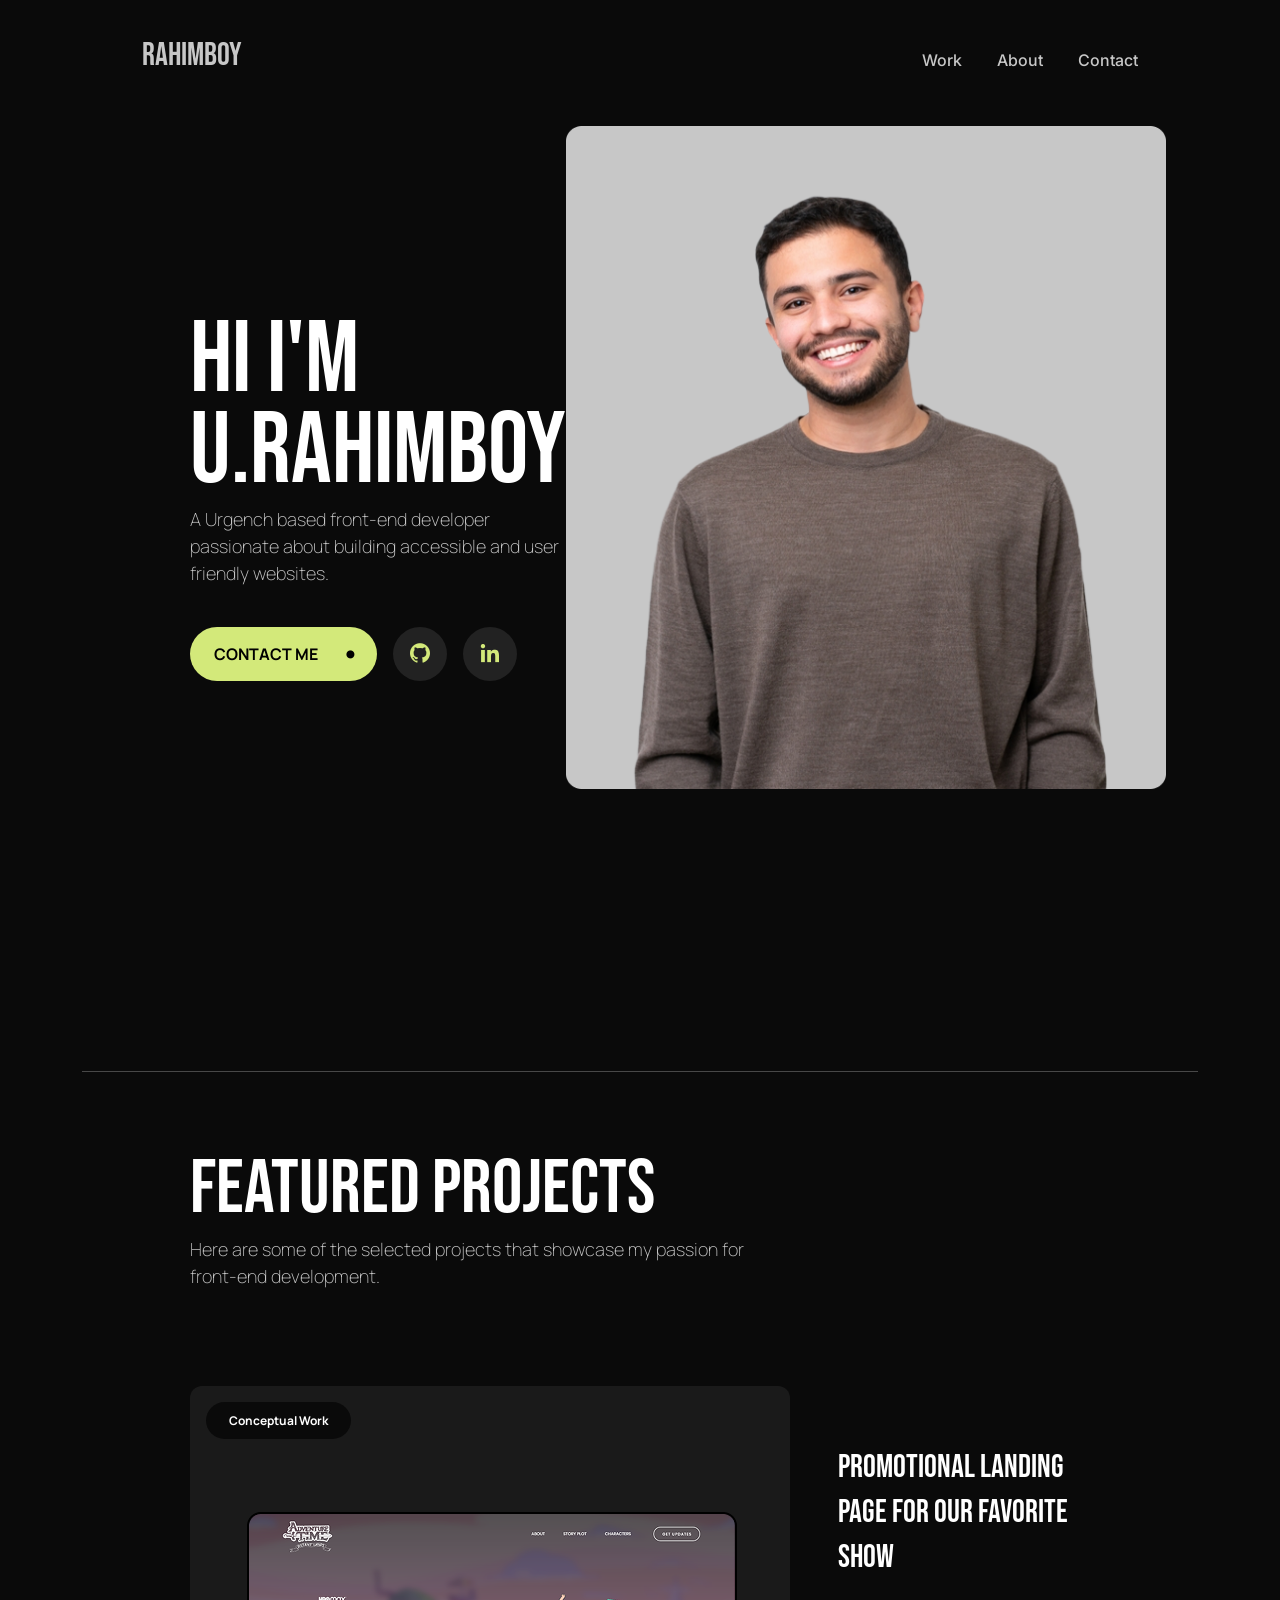
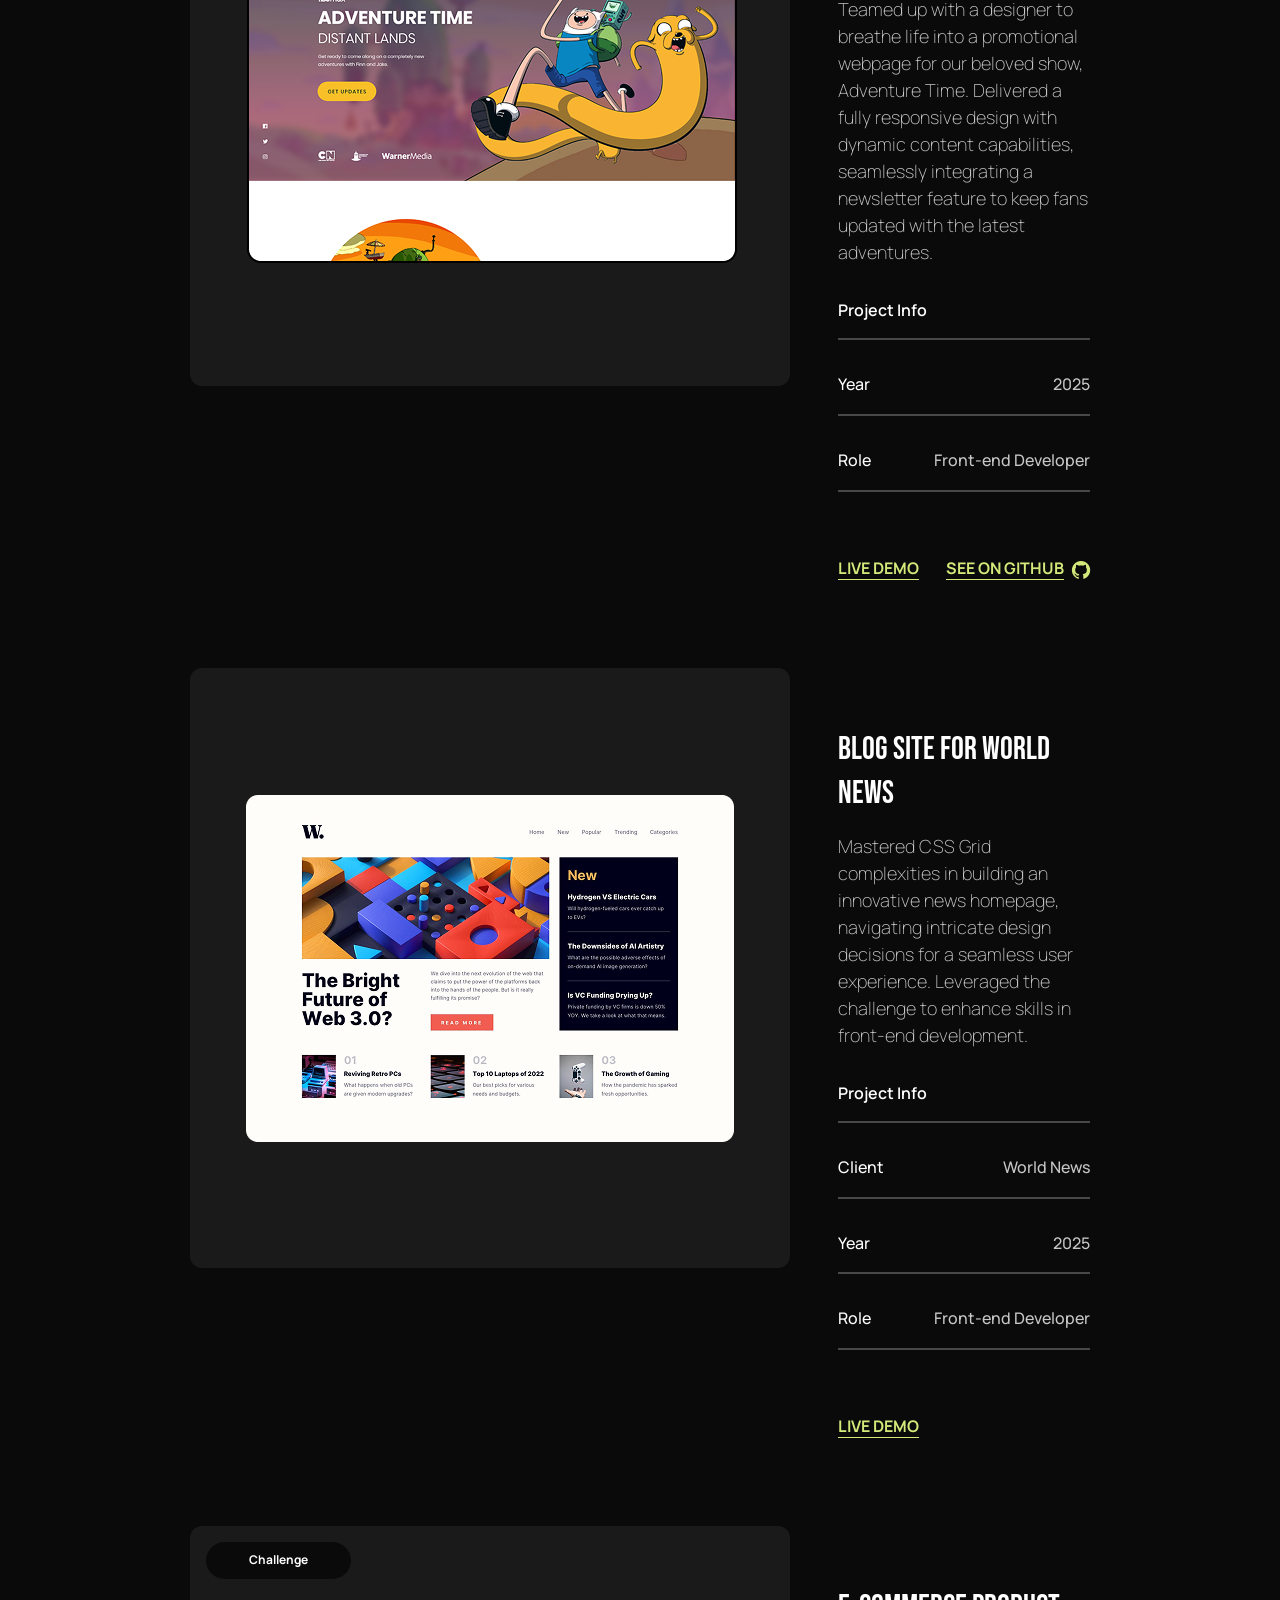
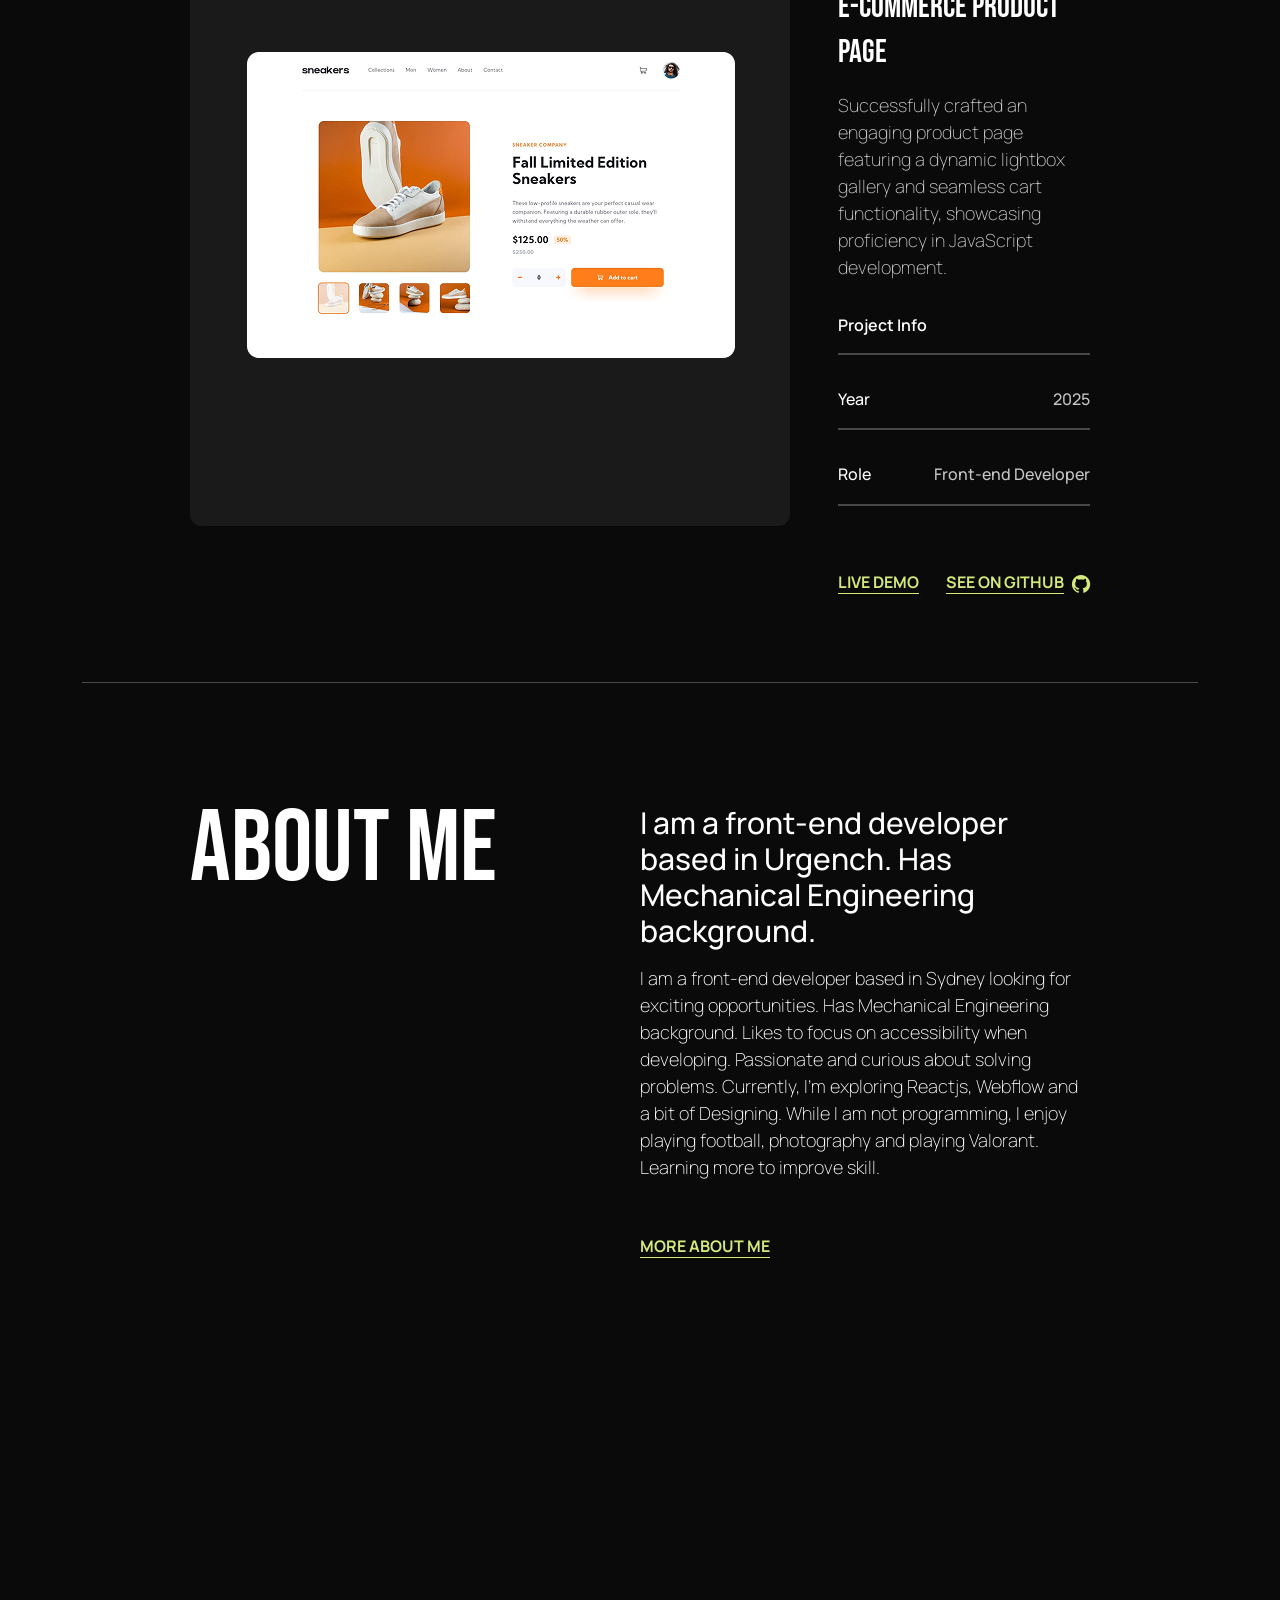
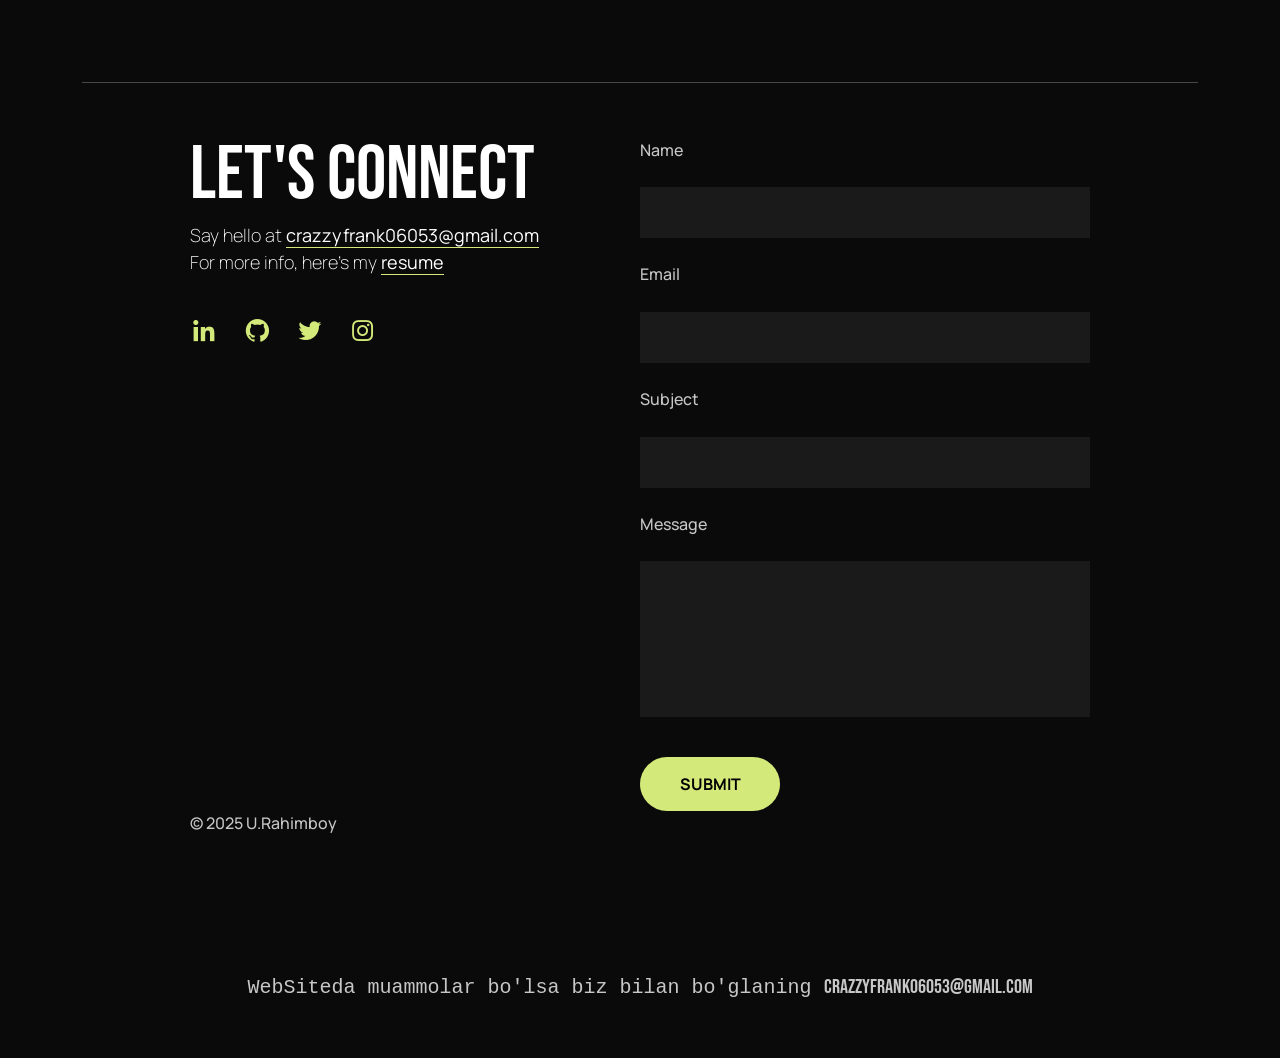
<file: index.html>
<!DOCTYPE html>
<html lang="en">

<head>
    <meta charset="UTF-8">
    <meta name="viewport" content="width=device-width, initial-scale=1.0">
    <link href='https://unpkg.com/boxicons@2.1.4/css/boxicons.min.css' rel='stylesheet'>
    <link href="https://cdn.jsdelivr.net/npm/bootstrap@5.3.3/dist/css/bootstrap.min.css" rel="stylesheet"
        integrity="sha384-QWTKZyjpPEjISv5WaRU9OFeRpok6YctnYmDr5pNlyT2bRjXh0JMhjY6hW+ALEwIH" crossorigin="anonymous">
    <link rel="stylesheet" href="style.css">
    <title>Document</title>
</head>

<body>
    <div class="container">
        <nav class="navbar">
            <h1>RAHIMBOY</h1>
            <div class="navdiv">
                <a href="#" class="nav-p">Work</a>
                <a href="about.html" class="nav-p">About</a>
                <a href="#" class="nav-p">Contact</a>
            </div>

            <div class="navdiv2" style="display: none;">
                <button class="navbar-toggler" type="button" data-bs-toggle="offcanvas"
                    style="background-color: #C7C7C7 !important;" data-bs-target="#offcanvasNavbar"
                    aria-controls="offcanvasNavbar" aria-label="Toggle navigation">
                    <span class="navbar-toggler-icon"></span>
                </button>
                <div class="offcanvas offcanvas-end" tabindex="-1" id="offcanvasNavbar"
                    aria-labelledby="offcanvasNavbarLabel">
                    <div class="offcanvas-header">
                        <h5 class="offcanvas-title" id="offcanvasNavbarLabel">Offcanvas</h5>
                        <button type="button" class="btn-close" data-bs-dismiss="offcanvas" aria-label="Close"></button>
                    </div>
                    <div class="offcanvas-body">
                        <ul class="navbar-nav justify-content-end flex-grow-1 pe-3">
                            <li class="nav-item">
                                <a class="nav-link active" aria-current="page" href="index.html">Home</a>
                            </li>
                            <li class="nav-item">
                                <a class="nav-link" href="about.html">Work</a>
                            </li>
                            <li class="nav-item">
                                <a class="nav-link" href="#">Contact</a>
                            </li>
                        </ul>
                    </div>
                </div>
            </div>
        </nav>
        <div class="main">
            <div class="main-items">
                <h1>HI I'M U.RAHIMBOY</h1>
                <p>A Urgench based front-end developer passionate about building accessible and user friendly websites.
                </p>
                <div class="main-btn">
                    <button class="main-btn1">CONTACT ME <span class="main-btn1-span">•</span></button>
                    <button class="main-btn2"><i class='bx bxl-github'></i></button>
                    <button class="main-btn2"><i class='bx bxl-linkedin'></i></button>
                </div>
            </div>
            <img src="/img/man.png">
        </div>
        <div class="center">
            <h1>Featured PROJECTS</h1>
            <p>Here are some of the selected projects that showcase my passion for <br> front-end development.</p>
            <div class="centerbox">
                <div class="bigbox1">
                    <div class="box1">
                        <div class="boxbtn1">Conceptual Work</div>
                        <img src="/img/work.png" alt="">
                    </div>
                    <div class="box11">
                        <h1>Promotional landing page for our favorite show</h1>
                        <p>Teamed up with a designer to breathe life into a promotional webpage for our beloved show,
                            Adventure Time. Delivered a fully responsive design with dynamic content capabilities,
                            seamlessly integrating a newsletter feature to keep fans updated with the latest adventures.
                        </p>
                        <h2>Project Info</h2>
                        <hr>
                        <h3>Year</h3>
                        <h4>2025</h4>
                        <hr>
                        <h3>Role</h3>
                        <h4>Front-end Developer</h4>
                        <hr>
                        <h1 class="gith1">LIVE DEMO</h1>
                        <h1 class="gith2">SEE ON GITHUB <span><i class='bx bxl-github'></i></span></h1>
                    </div>
                </div>

                <!-- ---------------- -->

                <div class="bigbox1">
                    <div class="box2">
                        <img src="/img/work2.png" alt="">
                    </div>
                    <div class="box11">
                        <h1>Blog site for World News</h1>
                        <p>Mastered CSS Grid complexities in building an innovative news homepage, navigating intricate
                            design decisions for a seamless user experience. Leveraged the challenge to enhance skills
                            in front-end development.
                        </p>
                        <h2>Project Info</h2>
                        <hr>
                        <h3>Client</h3>
                        <h4>World News</h4>
                        <hr>
                        <h3>Year</h3>
                        <h4>2025</h4>
                        <hr>
                        <h3>Role</h3>
                        <h4>Front-end Developer</h4>
                        <hr>
                        <h1 class="gith1">LIVE DEMO</h1>
                    </div>
                </div>

                <!-- ---------------- -->

                <div class="bigbox1">
                    <div class="box1">
                        <div class="boxbtn1">Challenge</div>
                        <img src="/img/work3.png" alt="">
                    </div>
                    <div class="box11">
                        <h1>E-commerce product page</h1>
                        <p>Successfully crafted an engaging product page featuring a dynamic lightbox gallery and
                            seamless cart functionality, showcasing proficiency in JavaScript development.
                        </p>
                        <h2>Project Info</h2>
                        <hr>
                        <h3>Year</h3>
                        <h4>2025</h4>
                        <hr>
                        <h3>Role</h3>
                        <h4 class="">Front-end Developer</h4>
                        <hr>
                        <h1 class="gith1">LIVE DEMO</h1>
                        <h1 class="gith2">SEE ON GITHUB <span><i class='bx bxl-github'></i></span></h1>
                    </div>
                </div>
            </div>
        </div>
        <div class="maincenter copymaincenter">
            <h1 class="maincenterh11">About Me</h1>
            <div class="mcdiv">
                <h2>I am a front-end developer based in Urgench. Has Mechanical Engineering background. </h2>
                <p class="mcdivp1">I am a front-end developer based in Sydney looking for exciting opportunities. Has
                    Mechanical
                    Engineering
                    background. Likes to focus on accessibility when developing. Passionate and curious about solving
                    problems. Currently, I'm exploring Reactjs, Webflow and a bit of Designing. While I am not
                    programming,
                    I enjoy playing football, photography and playing Valorant. Learning more to improve skill.</p>
                <p class="mcdivp2">I am a front-end developer based in Sydney looking for exciting opportunities. Has
                    Mechanical Engineering background. Likes to focus on accessibility when developing.</p>
                <h5 href="github.com/Rahimboy-252">MORE ABOUT ME</h5>
                <img src="/img/man2.png">
            </div>
        </div>
        <div class="last">
            <div class="lastbox1">
                <h1>Let's Connect</h1>
                <p>Say hello at <span>crazzyfrank06053@gmail.com</span> <br> For more info, here's my
                    <span>resume</span>
                </p>
                <i class='bx bxl-linkedin'></i>
                <i class='bx bxl-github'></i>
                <i class='bx bxl-twitter'></i>
                <i class='bx bxl-instagram'></i>
            </div>
            <div class="lastbox2">
                <p style="margin-top: 0px;">Name</p>
                <input type="text">
                <p>Email</p>
                <input type="email">
                <p>Subject</p>
                <input type="text">
                <p>Message</p>
                <input type="text" style="height: 156px;">
                <button>SUBMIT</button>
            </div>
            <h6 class="foot">© 2025 U.Rahimboy</h6>
        </div>
        <footer>
            <h1>WebSiteda muammolar bo'lsa biz bilan bo'glaning <span id="copy">crazzyfrank06053@gmail.com</span></h1>
        </footer>
    </div>

    <script>
        document.getElementById('copy').addEventListener('click', function () {

            var text = document.getElementById('copy').innerText;

            var input = document.createElement('input');
            input.value = text;
            document.body.appendChild(input);

            input.select();
            input.setSelectionRange(0, 99999);

            document.execCommand('copy');

            document.body.removeChild(input);

            alert('Matn ko\'chirildi: ' + text);
        });
    </script>

    <script src="https://cdn.jsdelivr.net/npm/@popperjs/core@2.11.8/dist/umd/popper.min.js"
        integrity="sha384-I7E8VVD/ismYTF4hNIPjVp/Zjvgyol6VFvRkX/vR+Vc4jQkC+hVqc2pM8ODewa9r"
        crossorigin="anonymous"></script>
    <script src="https://cdn.jsdelivr.net/npm/bootstrap@5.3.3/dist/js/bootstrap.min.js"
        integrity="sha384-0pUGZvbkm6XF6gxjEnlmuGrJXVbNuzT9qBBavbLwCsOGabYfZo0T0to5eqruptLy"
        crossorigin="anonymous"></script>
</body>

</html>
</file>
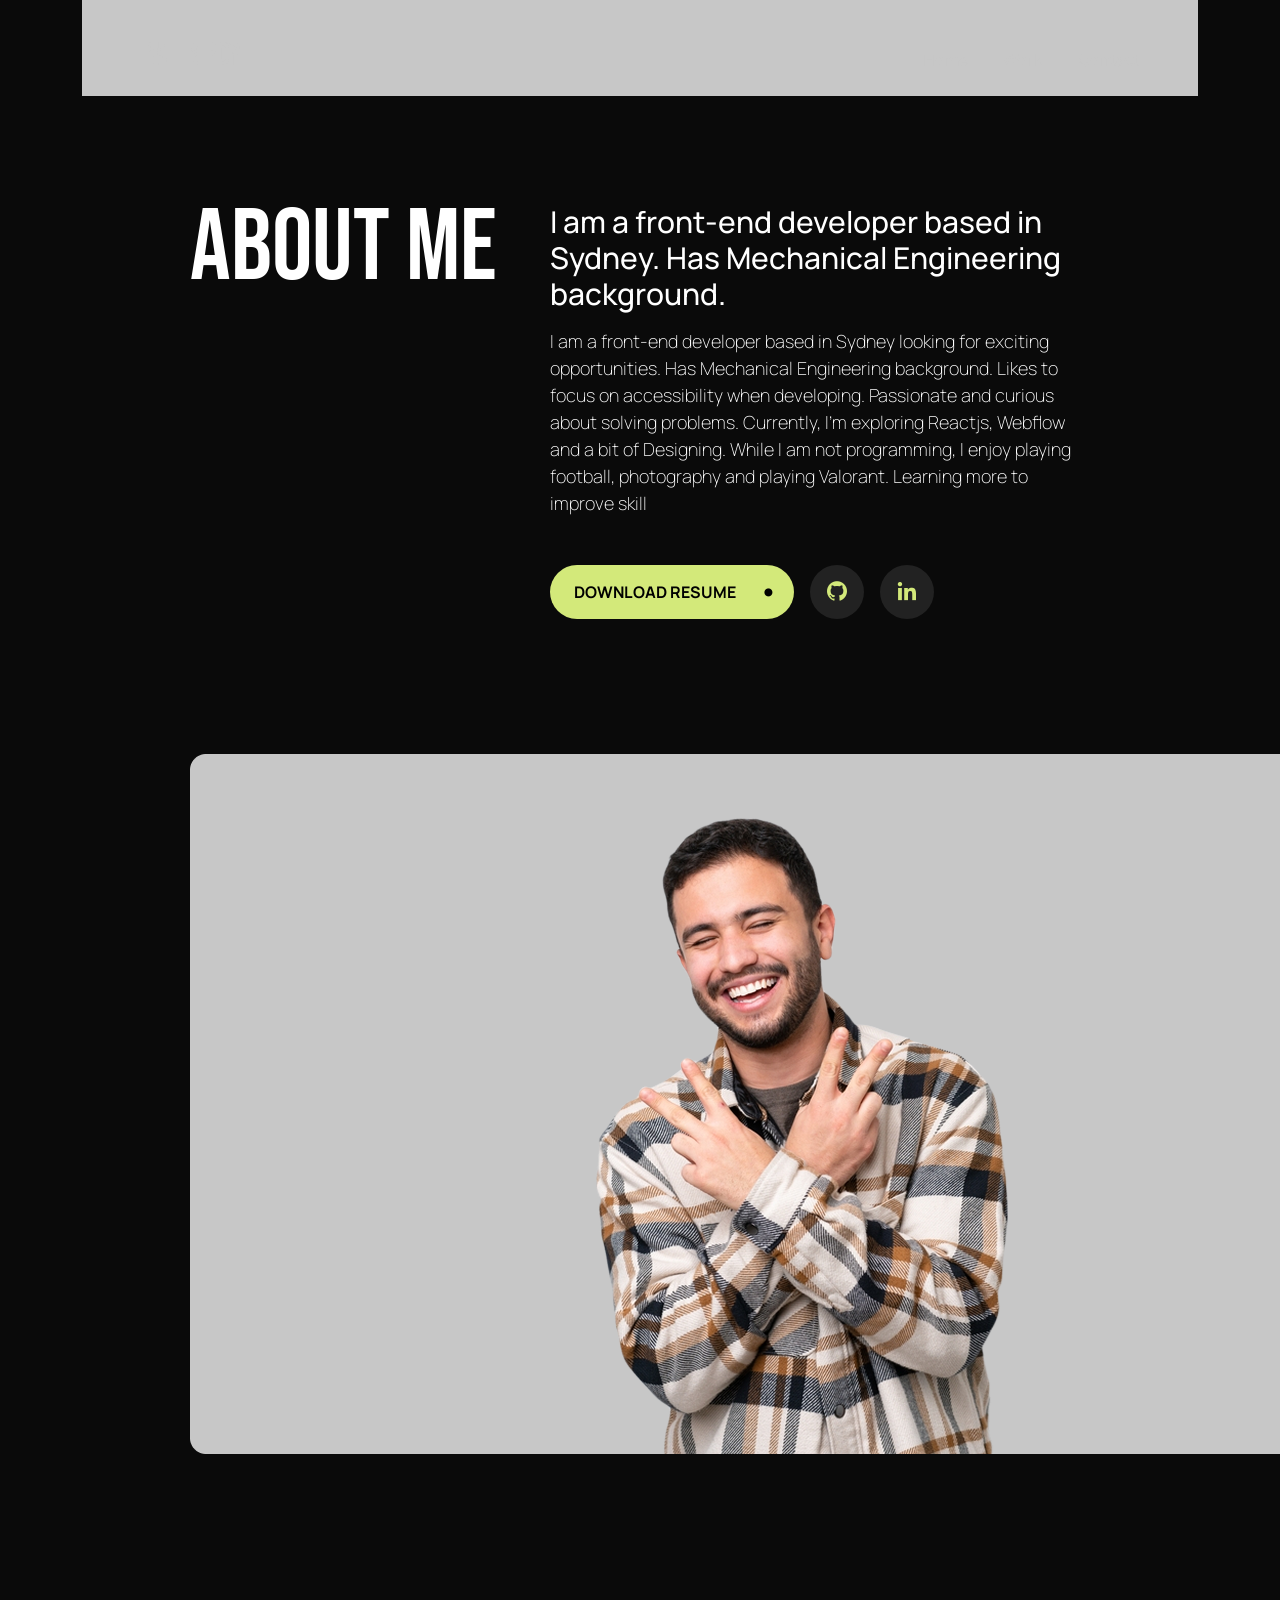
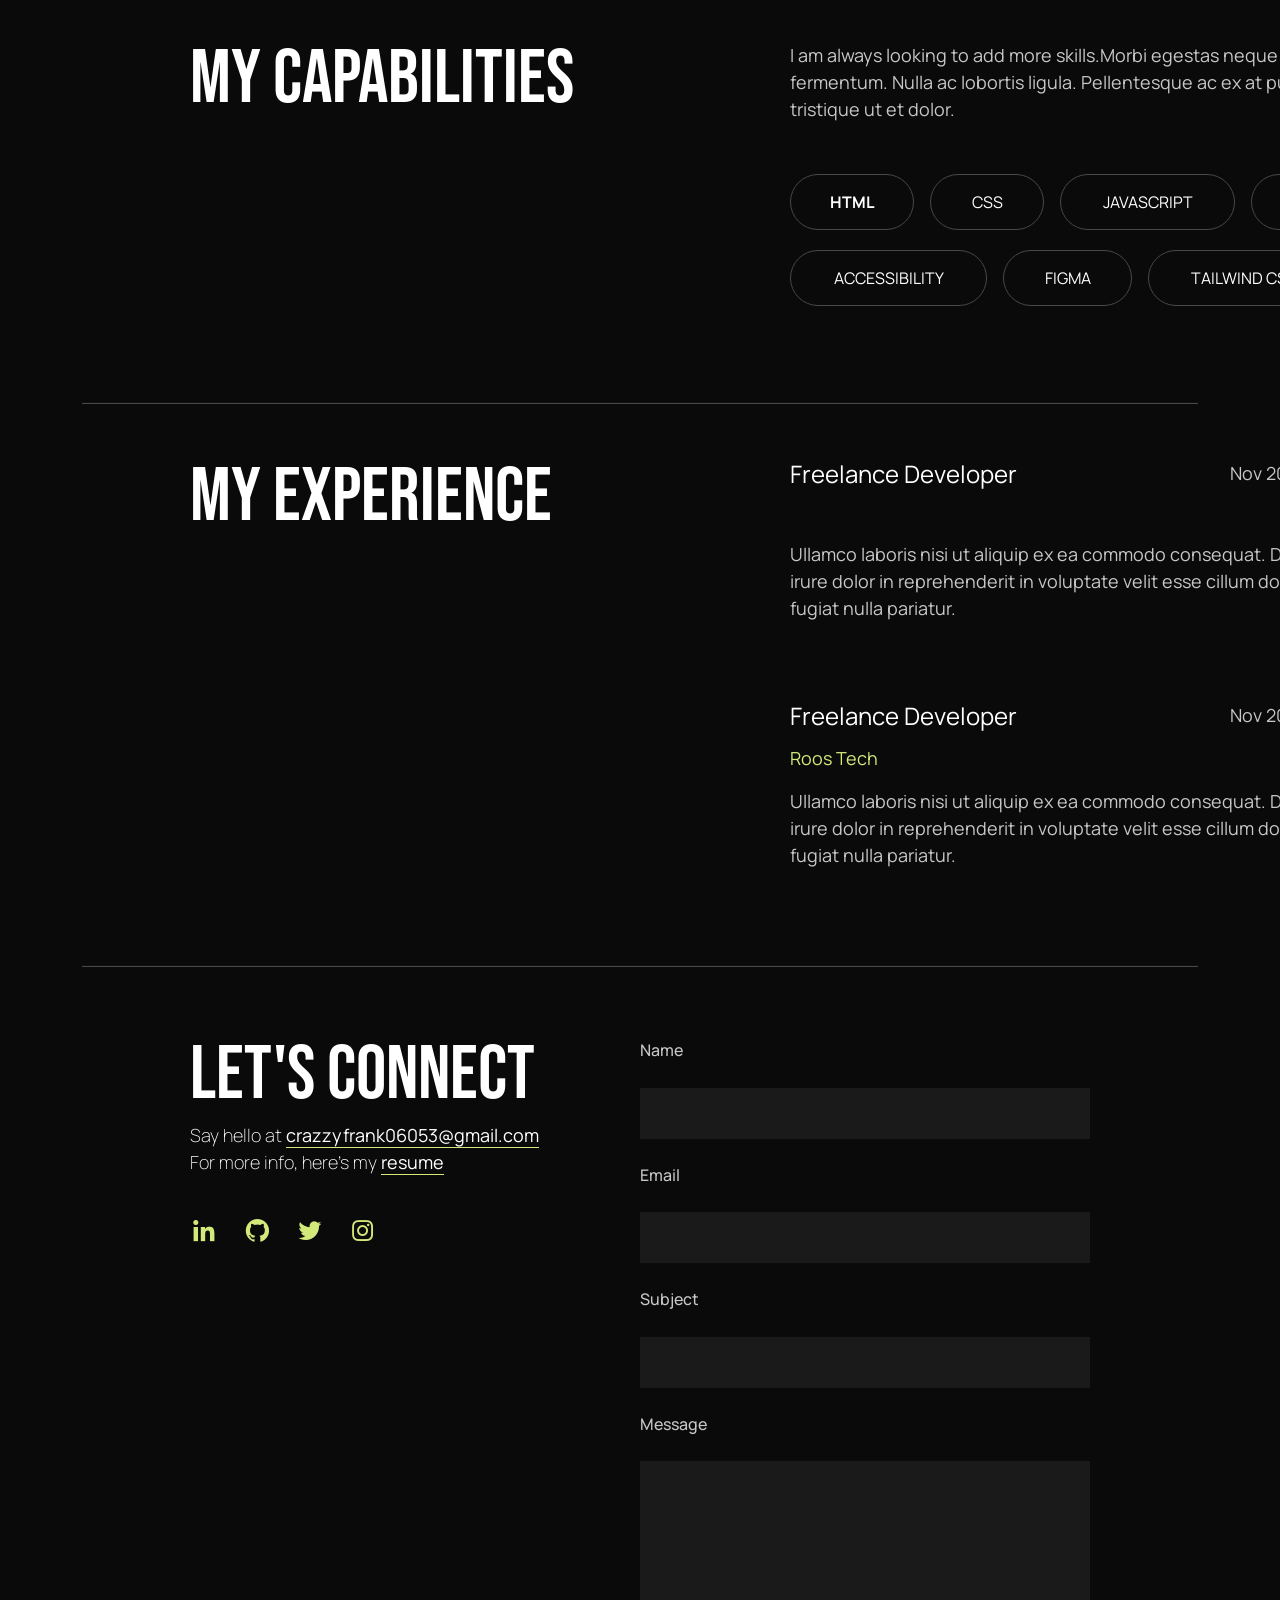
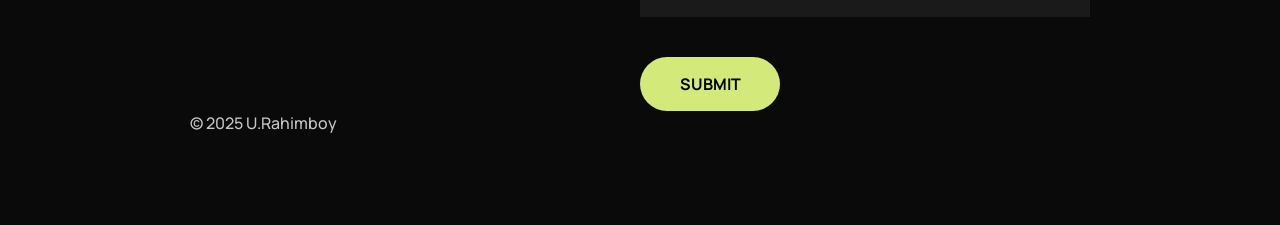
<file: about.html>
<!DOCTYPE html>
<html lang="en">

<head>
    <meta charset="UTF-8">
    <meta name="viewport" content="width=device-width, initial-scale=1.0">
    <link rel="stylesheet" href="style.css">
    <link rel="stylesheet" href="about.css">
    <link href='https://unpkg.com/boxicons@2.1.4/css/boxicons.min.css' rel='stylesheet'>
    <link href="https://cdn.jsdelivr.net/npm/bootstrap@5.3.3/dist/css/bootstrap.min.css" rel="stylesheet"
        integrity="sha384-QWTKZyjpPEjISv5WaRU9OFeRpok6YctnYmDr5pNlyT2bRjXh0JMhjY6hW+ALEwIH" crossorigin="anonymous">
    <title>Document</title>
</head>

<body style="background-color: #0a0a0a;">
    <div class="container">
        <nav class="navbar" style="background-color: #C7C7C7 !important;">
            <h1>RAHIMBOY</h1>
            <div class="navdiv">
                <a href="index.html" class="nav-p">Home</a>
                <a href="#" class="nav-p">Work</a>
                <a href="#" class="nav-p">Contact</a>
            </div>

            <!-- < ------------------------------------------------------------------------ > -->

            <div class="navdiv2" style="display: none;">
                <button class="navbar-toggler" type="button" data-bs-toggle="offcanvas"
                    style=" background-color: #fff !important;" data-bs-target="#offcanvasNavbar"
                    aria-controls="offcanvasNavbar" aria-label="Toggle navigation">
                    <span class="navbar-toggler-icon"></span>
                </button>
                <div class="offcanvas offcanvas-end" tabindex="-1" id="offcanvasNavbar"
                    aria-labelledby="offcanvasNavbarLabel">
                    <div class="offcanvas-header">
                        <h5 class="offcanvas-title" id="offcanvasNavbarLabel">Offcanvas</h5>
                        <button type="button" class="btn-close" data-bs-dismiss="offcanvas" aria-label="Close"></button>
                    </div>
                    <div class="offcanvas-body">
                        <ul class="navbar-nav justify-content-end flex-grow-1 pe-3">
                            <li class="nav-item">
                                <a class="nav-link active" aria-current="page" href="index.html">Home</a>
                            </li>
                            <li class="nav-item">
                                <a class="nav-link" href="#">Work</a>
                            </li>
                            <li class="nav-item">
                                <a class="nav-link" href="#">Contact</a>
                            </li>
                        </ul>
                    </div>
                </div>
            </div>
        </nav>

        <!-- < ------------------------------------------------------------------ > -->

        <div class="maincenter2"
            style="display: grid; grid-template-columns: 2fr 3fr; grid-template-rows: 1fr 2fr; padding: 108px 108px 108px 108px;">
            <h1 class="maincenterh12">About Me</h1>
            <div class="mcdiv2">
                <h2>I am a front-end developer based in Sydney. Has Mechanical Engineering background. </h2>
                <p>I am a front-end developer based in Sydney looking for exciting opportunities. Has Mechanical
                    Engineering background. Likes to focus on accessibility when developing. Passionate and curious
                    about solving problems. Currently, I'm exploring Reactjs, Webflow and a bit of Designing. While I am
                    not programming, I enjoy playing football, photography and playing Valorant. Learning more to
                    improve skill</p>
                <div class="main-btn" style="margin-top: 48px;">
                    <button class="main-btn1" style="width: 244px;">DOWNLOAD RESUME <span
                            class="main-btn1-span">•</span></button>
                    <button class="main-btn2"><i class='bx bxl-github'></i></button>
                    <button class="main-btn2"><i class='bx bxl-linkedin'></i></button>
                </div>
            </div>
            <div class="mcdiv3">
                <img src="./img/notbigman.png" class="notbigman">
                <img src="./img/bigman.png" class="bigman">
            </div>
        </div>
        <div class="mcdiv44">
            <div class="mcsmall1">
                <h1>My Capabilities</h1>
            </div>
            <div class="mcsmall">
                <p>I am always looking to add more skills.Morbi egestas neque eu blandit fermentum. Nulla ac
                    lobortis ligula. Pellentesque ac ex at purus faucibus tristique ut et dolor. </p>
                <div class="mbtn">
                    <div class="mm2btn">
                        <button class="mbtn1 wi">HTML</button>
                        <button class="mbtn2 wi">CSS</button>
                        <button class="mbtn3 wi">JAVASCRIPT</button>
                        <button class="mbtn4 wi">JQUERY</button>
                    </div>
                    <div class="mmbtn">
                        <button class="mbtn5 wi">ACCESSIBILITY</button>
                        <button class="mbtn6 wi">FIGMA</button>
                        <button class="mbtn7 wi">TAILWIND CSS</button>
                    </div>
                </div>

                <!-- < ---------------------- > -->

                <div class="mbtn22" style="display: none;">
                    <div class="mm2btn">
                        <button class="mbtn1 wi">HTML</button>
                        <button class="mbtn2 wi">CSS</button>
                        <button class="mbtn3 wi">JAVASCRIPT</button>
                    </div>
                    <div class="mmbtn">
                        <button class="mbtn4 wi">JQUERY</button>
                        <button class="mbtn5 wi">ACCESSIBILITY</button>
                    </div>
                    <div class="mm3btn">
                        <button class="mbtn6 wi">FIGMA</button>
                        <button class="mbtn7 wi">TAILWIND CSS</button>
                    </div>
                </div>
            </div>
        </div>
        <hr style="border-bottom: 1px solid #fff; width:100%">
        <div class="mcdiv44 mcdiv44rs">
            <div class="mcsmall1">
                <h1>My Experience</h1>
            </div>
            <div class="mcsmall mcsmallrs2">
                <p class="mp1" style="color: #FFFFFF;">Freelance Developer <span>Nov 2024 - Present</span></p>
                <p style="margin: 0;" class="mp1p">Ullamco laboris nisi ut aliquip ex ea commodo consequat. Duis aute
                    irure dolor
                    in
                    reprehenderit in
                    voluptate velit esse cillum dolore eu fugiat nulla pariatur.</p>
            </div>
            <div class="mcsmall mcsmallrs" style="grid-column-start: 2; margin-top: 80px;">
                <p class="mp1" style="color: #FFFFFF;">Freelance Developer <span>Nov 2024 - Present</span></p>
                <p class="roos">Roos Tech</p>
                <p style="margin: 0;">Ullamco laboris nisi ut aliquip ex ea commodo consequat. Duis aute irure dolor
                    in
                    reprehenderit in
                    voluptate velit esse cillum dolore eu fugiat nulla pariatur.</p>
            </div>
        </div>
        <hr style="border-bottom: 1px solid #fff; width:100%">
        <div class="last">
            <div class="lastbox1">
                <h1>Let's Connect</h1>
                <p>Say hello at <span>crazzyfrank06053@gmail.com</span> <br> For more info, here's my
                    <span>resume</span>
                </p>
                <i class='bx bxl-linkedin'></i>
                <i class='bx bxl-github'></i>
                <i class='bx bxl-twitter'></i>
                <i class='bx bxl-instagram'></i>
            </div>
            <div class="lastbox2">
                <p style="margin-top: 0px;">Name</p>
                <input type="text">
                <p>Email</p>
                <input type="email">
                <p>Subject</p>
                <input type="text">
                <p>Message</p>
                <input type="text" style="height: 156px;">
                <button>SUBMIT</button>
            </div>
            <h6 class="foot">© 2025 U.Rahimboy</h6>
        </div>
    </div>

    <script src="https://cdn.jsdelivr.net/npm/@popperjs/core@2.11.8/dist/umd/popper.min.js"
        integrity="sha384-I7E8VVD/ismYTF4hNIPjVp/Zjvgyol6VFvRkX/vR+Vc4jQkC+hVqc2pM8ODewa9r"
        crossorigin="anonymous"></script>
    <script src="https://cdn.jsdelivr.net/npm/bootstrap@5.3.3/dist/js/bootstrap.min.js"
        integrity="sha384-0pUGZvbkm6XF6gxjEnlmuGrJXVbNuzT9qBBavbLwCsOGabYfZo0T0to5eqruptLy"
        crossorigin="anonymous"></script>
</body>

</html>
</file>
<file: style.css>
@import url('https://fonts.googleapis.com/css2?family=Bebas+Neue&display=swap');
@import url('https://fonts.googleapis.com/css2?family=Bebas+Neue&family=Inter:ital,opsz,wght@0,14..32,100..900;1,14..32,100..900&display=swap');
@import url('https://fonts.googleapis.com/css2?family=Bebas+Neue&family=Inter:ital,opsz,wght@0,14..32,100..900;1,14..32,100..900&family=Manrope:wght@200..800&display=swap');

* {
    margin: 0;
    padding: 0;
    box-sizing: border-box;
    font-family: "Manrope", serif;
    font-weight: 400;
}

body {
    background-color: #0a0a0a;
}

.container {
    width: 100%;
    margin: 0 auto;
}

nav {
    display: flex;
    width: 100%;
    height: 96px;
    justify-content: space-between;
    align-items: center;
}

nav h1 {
    border-bottom-width: 1px;
    justify-content: space-between;
    padding-top: 24px;
    padding-right: 60px;
    padding-bottom: 24px;
    padding-left: 60px;
    font-family: Bebas Neue;
    font-weight: 400;
    font-size: 32px;
    line-height: 48px;
    letter-spacing: -1%;
    color: #C7C7C7;
}

footer {
    position: relative;
    left: 0;
    bottom: 0;
    right: 0;
    width: 100%;
    color: white;
    text-align: center;
    display: flex;
    align-items: center;
    justify-content: center;
    padding: 50px 0;
}

footer h1 {
    font-size: 20px;
    font-family: monospace;
    color: #C7C7C7;
}

footer h1 span {
    color: #C7C7C7;
    font-family: Bebas Neue;
}

.nav-p {
    font-weight: 500;
    font-size: 16px;
    line-height: 24px;
    letter-spacing: -3%;
    text-decoration: none;
    font-family: Inter;
    color: #C7C7C7;
}

.navdiv {
    position: relative;
    word-spacing: 32px;
    padding: 32px 60px 32px 0;
}

.main h1 {
    font-family: Bebas Neue;
    font-weight: 400;
    font-size: 101px;
    line-height: 90.9px;
    letter-spacing: 0%;
    color: #fff;
}

.main-btn {
    display: flex;
    gap: 16px;
}

.main-btn1 {
    width: 187px;
    height: 54px;
    padding-top: 20px;
    display: flex;
    align-items: center;
    padding-right: 6px;
    padding-bottom: 20px;
    padding-left: 24px;
    border-radius: 100px;
    font-weight: 700;
    font-size: 16px;
    line-height: 16px;
    letter-spacing: 0%;
    background-color: #D3E97A;
    border: 0;
}

.main-btn2 {
    border-radius: 100px;
    width: 54px;
    font-size: 24px;
    background-color: #222222;
    border: 0;
    color: #D3E97A;
    display: flex;
    justify-content: center;
    align-items: center;
}

.main {
    padding: 30px 108px 282px 108px;
    border-bottom: 1px solid #484848;
    border-width: 1px;
    display: grid;
    grid-template-columns: 1fr 1fr;
}

.main img {
    display: inline-block;
    width: 600px;
    height: 663px;
}

.main p {
    font-weight: 100;
    font-size: 18px;
    line-height: 27px;
    letter-spacing: 0%;
    color: #fff;
    margin-top: 8px;
    margin-bottom: 40px;
}

.main-btn1-span {
    font-weight: 100;
    font-size: 40px;
    margin-top: -4px;
    margin-left: 20px;
    letter-spacing: 0%;
}

.main-items {
    margin-top: 190px;
    display: inline-block;
}

.main-items p {
    font-weight: 100;
    font-size: 18px;
    line-height: 27px;
    letter-spacing: 0%;
    color: #C7C7C7;
}

.center h1 {
    font-family: Bebas Neue;
    font-weight: 400;
    font-size: 76px;
    line-height: 76px;
    letter-spacing: 0%;
    color: #fff;
}

.center p {
    font-weight: 100 !important;
    font-size: 18px;
    line-height: 27px;
    letter-spacing: 0%;
    color: #C7C7C7;
}

.center {
    padding: 80px 108px 80px 108px;
    border-bottom: 1px solid #484848;
}

.boxbtn1 {
    width: 145px;
    height: 37px;
    font-weight: 700;
    border-radius: 100px;
    gap: 10px;
    background: #0A0A0A;
    color: #fff;
    font-size: 12px;
    display: flex;
    align-items: center;
    justify-content: center;
    margin-left: -41px;
}

.box1 {
    width: 600px;
    height: 600px;
    background: #1A1A1A;
    padding: 16px 57px 127px 57px;
    margin-top: 80px;
    border-radius: 12px;
}

.box1 img {
    margin: 73px 57px 0 0;
}

.box2 {
    width: 600px;
    height: 600px;
    background: #1A1A1A;
    padding: 127px 56px;
    margin-top: 80px;
    border-radius: 12px;
}

.box11 h1 {
    font-weight: 500;
    font-size: 32px;
    line-height: 44.8px;
    letter-spacing: 0%;
}

.box11 p {
    font-weight: 100 !important;
    font-size: 18px;
    line-height: 27px;
    letter-spacing: 0%;
    margin-top: 16px;
    color: #C7C7C7;
}

.box11 {
    float: right;
    margin: 140px 0 0 48px;
}

.bigbox1 {
    display: grid;
    grid-template-columns: 1fr 1fr;
}

.box11 h2 {
    font-weight: 600;
    font-size: 16px;
    line-height: 24px;
    letter-spacing: 0%;
    color: #fff;
    margin-top: 32px;
}

.box11 hr {
    margin-top: 16px;
    border: 1px solid #fff;
}

.box11 h3 {
    font-weight: 500;
    font-size: 16px;
    line-height: 25.6px;
    letter-spacing: 0%;
    color: #fff;
    margin: 16px 0 0 0;
    display: inline-block;
}

.box11 h4 {
    font-weight: 500;
    font-size: 16px;
    line-height: 25.6px;
    letter-spacing: 0%;
    color: #C7C7C7;
    margin: 16px 0 0 0;
    float: right;
}

.gith1 {
    font-family: Manrope !important;
    font-weight: 700 !important;
    font-size: 16px !important;
    line-height: 24px !important;
    letter-spacing: 0% !important;
    margin-top: 48px;
    color: #D3E97A !important;
    text-decoration: underline;
    text-underline-offset: 5px;
    display: inline-block;
}

.gith2 {
    font-family: Manrope !important;
    font-weight: 700 !important;
    font-size: 16px !important;
    line-height: 24px !important;
    letter-spacing: 0% !important;
    margin-top: 48px;
    color: #D3E97A !important;
    text-decoration: underline;
    text-underline-offset: 5px;
    display: inline-block;
    margin-left: 24px;
    position: relative;
}

.gith2 span {
    position: absolute;
    top: 3px;
    margin-left: 6px;
    font-size: 22px;
}

.maincenter {
    padding: 122px 108px 416px 108px;
    display: grid;
    grid-template-columns: 1fr 1fr;
    border-bottom: 1px solid #484848;
}

.maincenterh11 {
    font-family: Bebas Neue;
    font-weight: 400;
    font-size: 101px;
    line-height: 90.9px;
    letter-spacing: 0%;
    color: #fff;
}

.maincenterh12 {
    font-family: Bebas Neue;
    font-weight: 400;
    font-size: 101px;
    line-height: 90.9px;
    letter-spacing: 0%;
    color: #fff;
}

.mcdiv h2 {
    font-weight: 500;
    font-size: 30px !important;
    letter-spacing: 0%;
    color: #fff;
}

.mcdiv p {
    font-weight: 100 !important;
    font-size: 18px;
    line-height: 27px;
    letter-spacing: 0%;
    color: #fff;
    margin-top: 16px;
}

.mcdiv h5 {
    font-weight: 700;
    font-size: 16px;
    line-height: 24px;
    letter-spacing: 0%;
    color: #D3E97A;
    text-underline-offset: 5px;
    margin-top: 53px !important;
    text-decoration: underline;
}

.last {
    display: grid;
    grid-template-columns: 1fr 1fr;
    padding: 55px 108px 80px 108px;
}

.lastbox1 h1 {
    font-family: Bebas Neue;
    font-weight: 400;
    font-size: 76px;
    line-height: 76px;
    letter-spacing: 0%;
    color: #fff;
}

.lastbox1 p {
    font-weight: 100 !important;
    font-size: 18px;
    line-height: 27px;
    letter-spacing: 0%;
    color: #fff;
}

.lastbox1 p span {
    font-weight: 400;
    font-size: 18px;
    line-height: 27px;
    letter-spacing: 0%;
    text-decoration: underline;
    text-underline-offset: 5px;
    text-decoration-color: #D3E97A;
}

.lastbox1 i {
    font-size: 28px;
    color: #D3E97A;
    margin-right: 22px;
    margin-top: 25px;
}


.foot {
    font-weight: 500 !important;
    font-size: 16px;
    line-height: 25.6px;
    letter-spacing: 0%;
    color: #C7C7C7;
}

.lastbox2 p {
    font-weight: 500 !important;
    font-size: 16px;
    line-height: 25.6px;
    letter-spacing: 0%;
    color: #C7C7C7;
    margin-top: 24px;
}

.lastbox2 input {
    width: 100%;
    height: 51px;
    border: 0;
    background-color: #1A1A1A;
    margin-top: 8px;
}

.lastbox2 button {
    width: 140px;
    height: 54px;
    margin-top: 40px;
    background-color: #D3E97A;
    border: 0;
    border-radius: 100px;
    font-weight: 700;
    font-size: 16px;
    line-height: 24px;
    letter-spacing: 0%;
}

.mcdivp2 {
    display: none;
    font-family: Manrope;
    font-weight: 400;
    font-size: 18px;
    line-height: 27px;
    letter-spacing: 0%;
    color: #C7C7C7;
}

.mcdiv img {
    display: none;
}

@media (min-width: 375px) and (max-width: 768px) {
    .navdiv {
        display: none;
    }

    .main-items h1 {
        font-size: 57px !important;
        margin-top: -190px;
    }

    .main img {
        width: auto;
        height: 400px;
        margin-top: 64px;
        width: 343px;
    }

    nav {
        width: 375px;
        padding: 24px 16px;
    }

    nav h1 {
        padding: 0;
    }

    .main {
        display: grid;
        grid-template-columns: 1fr;
        padding: 40px 16px 64px 16px;
        margin: 0;
    }

    .main-items p {
        font-size: 16px;
    }

    .center h1 {
        font-size: 43px;
    }

    .center p {
        font-size: 16px;
    }

    .center {
        padding: 64px 16px 64px 16px;
    }

    .box1 {
        width: 343px;
        height: 343px;
        display: grid;
        grid-template-columns: 1fr;
        grid-template-rows: 1fr 1fr;
        padding: 10px 20px 0 50px;
        background-image: url(./img/work4.png);
    }

    .box1 img {
        display: none;
    }

    .centerbox {
        display: grid;
        grid-template-columns: 1fr;
        grid-template-rows: 1fr 1fr 1fr;
    }

    .bigbox1 {
        display: grid;
        grid-template-columns: 1fr;
        grid-template-rows: 1fr 1fr;
    }

    .boxbtn1 {
        width: 123px;
        height: 37px;
        font-size: 10px;
    }

    .box11 {
        margin: 0;
    }

    .box11 h1 {
        font-size: 24px;
    }

    .box11 p {
        font-size: 16px;
    }

    .box11 h2 {
        font-size: 16px;
    }

    .box11 h3 {
        font-size: 16px;
    }

    .box11 h4 {
        font-size: 16px;
    }

    .box2 {
        width: 343px;
        height: 343px;
        background-image: url(./img/work2-2.png);
    }

    .box2 img {
        display: none;
    }

    .main-btn1 {
        width: 163px;
        height: 48px;
        font-size: 10px;
    }

    .main-btn2,
    .main-btn3 {
        width: 48px;
        height: 48px;
    }

    .maincenter {
        padding: 0 16px 16px 16px;
    }

    .maincenterh11 {
        display: none !important;
    }

    .mcdiv h2 {
        display: none;
    }

    .mcdivp1 {
        display: none;
    }

    .mcdivp2 {
        display: block;
    }

    .aboutme h2 {
        font-size: 18px;
    }

    .mcdiv img {
        margin-top: 64px;
        display: block;
    }

    .lastbox1 h1 {
        font-size: 43px;
    }

    .lastbox1 p {
        font-size: 16px;
    }

    .last {
        padding: 64px 14px 64px 18px;
        display: grid;
        grid-template-columns: 1fr;
        grid-template-rows: 2fr 5fr;
    }

    .foot {
        margin-top: 80px;
    }

    footer h1 {
        font-size: 10px;
    }

    footer {
        justify-content: left;
    }

    .navdiv2 {
        display: inline-block !important;
    }
}
</file>
<file: about.css>
.mcdiv2 h2 {
    font-weight: 500;
    font-size: 30px !important;
    color: #fff;
}

.navbar{
    display: flex;
    justify-content: space-between;
}

.mcdiv2 p {
    font-weight: 100 !important;
    font-size: 18px;
    color: #fff;
    margin-top: 16px;
}

.mcdiv2 h5 {
    font-weight: 700;
    font-size: 16px;
    color: #D3E97A;
    text-underline-offset: 5px;
    margin-top: 53px !important;
    text-decoration: underline;
}

.maincenter2 {
    padding: 122px 108px 416px 108px;
    display: grid;
    grid-template-columns: 1fr 1fr;
}

.notbigman {
    display: none;
}

.bigman {
    width: 1224px;
    height: 700px;
}

.mcdiv3 {
    display: grid;
    grid-column-start: 1;
    grid-column: span 2;
    padding: 120px 0 40px 0;
}

.mcsmall {
    display: grid;
    grid-template-columns: 1fr;
    grid-template-rows: 1fr 1fr;
}

.mcsmall1 {
    width: 600px;
}

.bigbtn {
    display: flex;
}

.mbtn1 {
    font-family: Manrope;
    font-weight: 700;
    font-size: 16px;
    line-height: 16px;
    letter-spacing: 0%;
    color: #FFFFFF;
    border: 1px solid #484848;
    border-radius: 100px;
    padding: 16px 24px;
}

.mh1 h1 {
    font-family: Bebas Neue;
    font-weight: 400;
    font-size: 76px;
    line-height: 76px;
    letter-spacing: 0%;
    color: #fff;
}

.mcsmall p {
    font-family: Manrope;
    font-weight: 400;
    font-size: 18px;
    line-height: 27px;
    letter-spacing: 0%;
    color: #C7C7C7;
}

.mcdiv44 {
    display: grid;
    grid-template-columns: 1fr 1fr;
    grid-template-rows: 1fr;
    width: 1224px;
    padding: 40px 108px 80px 108px;
}

.mcdiv44 h1 {
    font-family: Bebas Neue;
    font-weight: 400;
    font-size: 76px;
    line-height: 76px;
    letter-spacing: 0%;
    color: #fff;
}

.mbtn {
    display: grid;
    grid-template-columns: 1fr;
    grid-template-rows: 1fr 1fr;
}

.mm2btn {
    display: flex;
    gap: 16px;
}

.mmbtn {
    display: flex;
    gap: 16px;
    margin-top: 10px;
}

.mm3btn {
    display: flex;
    gap: 16px;
    margin-top: 10px;
}

.mbtn1 {
    width: 124px;
}

.mbtn2 {
    width: 114px;
}

.mbtn3 {
    width: 175px;
}

.mbtn4 {
    width: 141px;
}

.mbtn5 {
    width: 197px;
}

.mbtn6 {
    width: 129px;
}

.mbtn7 {
    width: 192px;
}

.wi {
    height: 56px;
    display: flex;
    align-items: center;
    justify-content: center;
    background-color: #0a0a0a;
    border-radius: 100px;
    color: #fff;
    border: 1px solid #484848;
}

.mcdiv55 h1 {
    font-family: Bebas Neue;
    font-weight: 400;
    font-size: 76px;
    line-height: 76px;
    letter-spacing: 0%;
    color: #fff;
}

.mcdiv55 {
    padding: 80px 108px;
}

.mp1 {
    font-family: Manrope;
    font-weight: 500;
    font-size: 24px !important;
    line-height: 31.2px;
    letter-spacing: -1%;
    width: 600px;

}

.mp1 span {
    font-family: Manrope;
    font-weight: 400;
    font-size: 18px;
    line-height: 27px;
    letter-spacing: 0%;
    color: #C7C7C7;
    float: right;
}

.roos {
    color: #D3E97A !important;
    font-family: Manrope;
    font-weight: 600;
    font-size: 18px;
    line-height: 28.8px;
    letter-spacing: 0%;
}

@media (min-width: 375px) and (max-width: 768px) {
    .navdiv a {
        display: none;
    }

    .main-btn1{
        width: 212px !important;
        height: 48px;
    }

    navbar{
        display: flex;
    }

    .navdiv{
        display: none;
    }

    .navdiv2{
        display: inline-block !important;
    }

    .main-btn2{
        width: 48px;
        height: 48px;
    }
    .main-btn3{
        width: 48px;
        height: 48px;
    }

    .maincenterh12 {
        font-size: 57px;
        margin: 0;
    }

    .mcdiv2 h2 {
        font-size: 24px !important;
    }

    .mcdiv2 p {
        font-size: 16px;
    }

    .maincenter2 {
        display: grid;
        grid-template-columns: 1fr;
        grid-template-rows: 1fr 1fr;
        padding: 0 !important;
        padding-top: 80px !important;
    }

    .bigman {
        display: none;
    }

    .mcdiv2 {
        grid-row-start: 2;
    }

    .bigman {
        display: none;
    }

    .notbigman {
        display: block;
    }

    .mcsmall1 h1 {
        font-size: 43px;
        float: left;
    }

    .mcsmall1{
        grid-column-start: 1;
        grid-row-start: 1;
    }

    .mcdiv44 {
        padding: 80px 0 0 0 !important;
        width: min-content;
    }

    .mcsmall {
        grid-row-start: 2;
        width: min-content;
    }

    .wi {
        height: 46px;
    }

    .mbtn1 {width: 87px;}
    .mbtn2 {width: 78px;}
    .mbtn3 {width: 131px;}
    .mbtn4 {width: 102px;}
    .mbtn5 {width: 151px;}
    .mbtn6 {width: 91px;}
    .mbtn7 {width: 146px;}

    .mbtn{
        display: none;
    }

    .mbtn22{
        display: block !important;
        display: grid;
        grid-template-columns: 1fr;
        grid-template-rows: 1fr 1fr 1fr;
    }
    
    .mcsmall p{
        font-size: 16px;
    }

    .mp1{
        font-size: 18px;
        float: left;
        display: grid;
        grid-template-columns: 1fr;
        grid-template-rows: 1fr 1fr;
    }

    .mp1 span{
        grid-row-start: 2;
        font-size: 16px;
    }
    .mp1p{
        font-size: 16px;
    }

    .mcdiv44rs{
        display: grid;
        grid-template-columns: 1fr;
        grid-template-rows: 1fr 1fr 1fr;
    }

    .mcsmallrs{
        grid-row-start: 3 !important;
        grid-column-start: 1 !important;
        margin: 0 !important;
        width: 343px;
    }

    .mcsmallrs2{
        grid-row-start: 2 !important;
        margin: 0 !important;
    }
}
</file>
